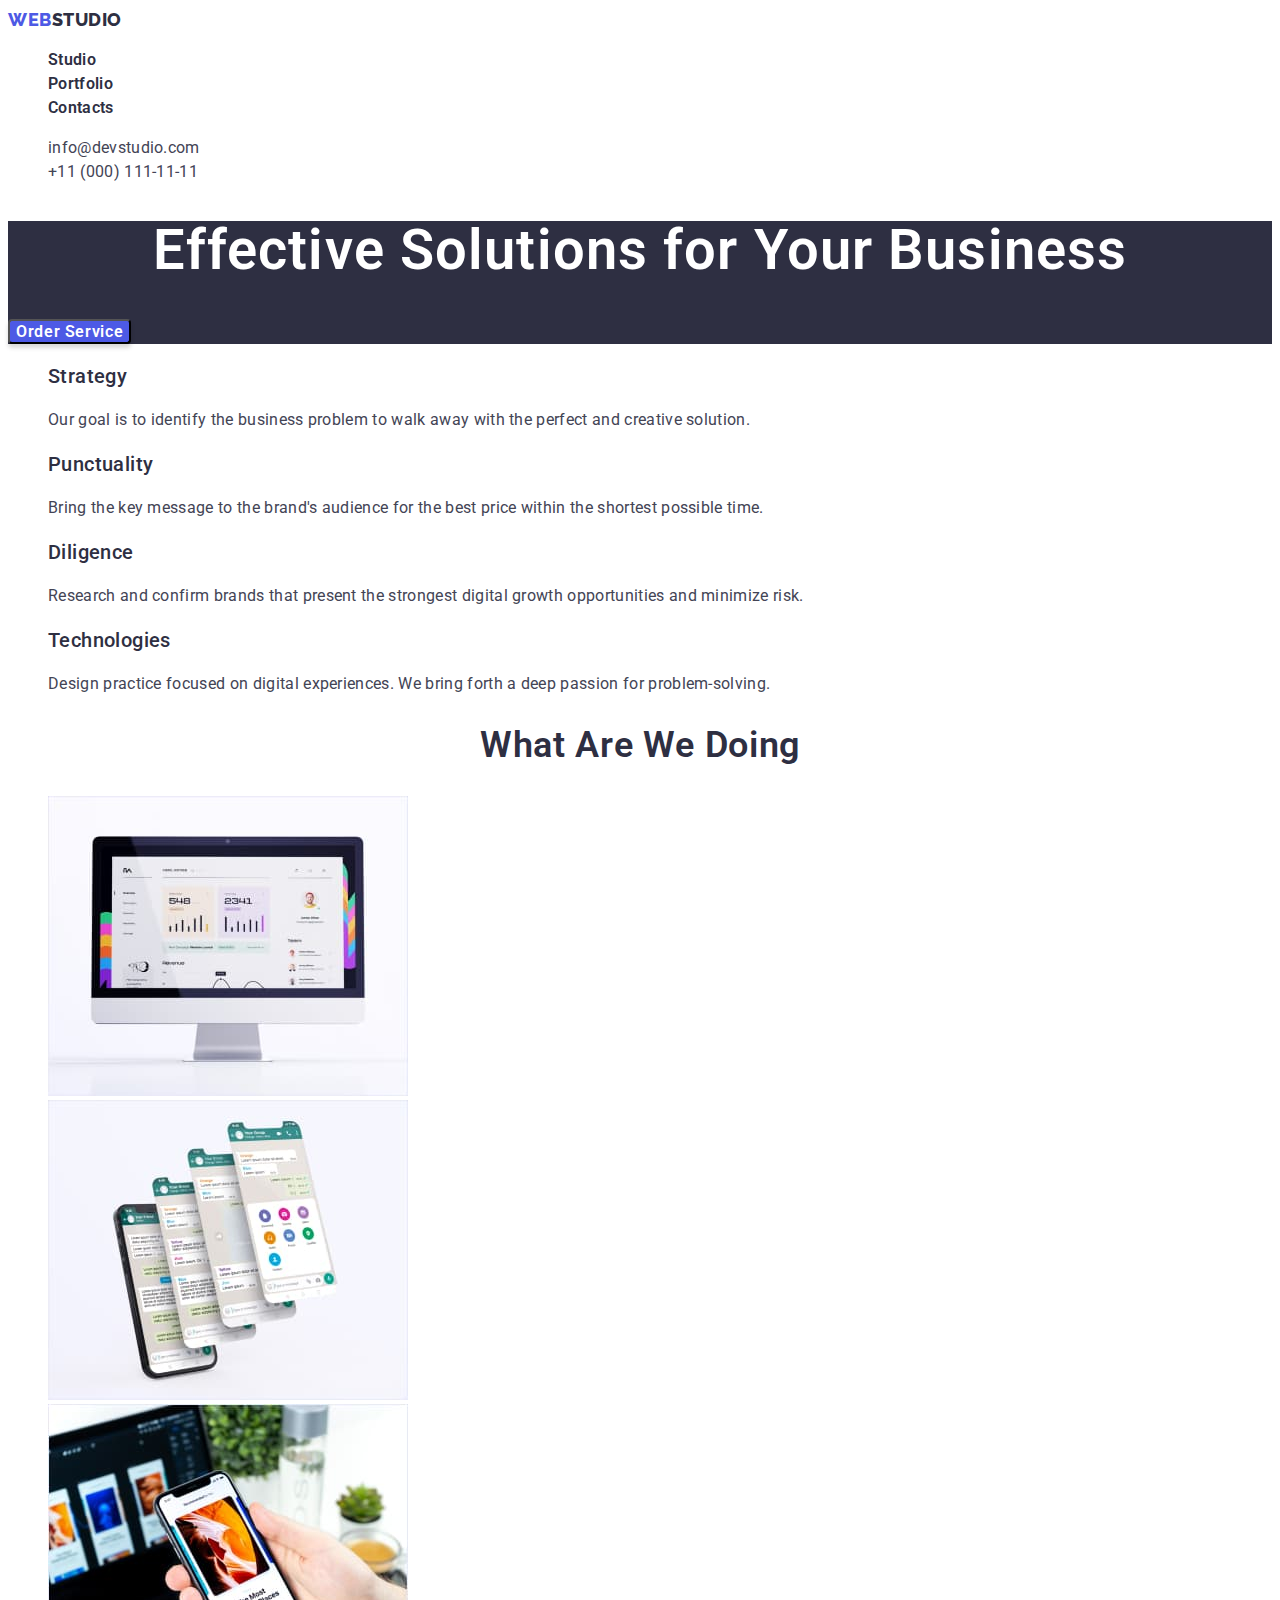
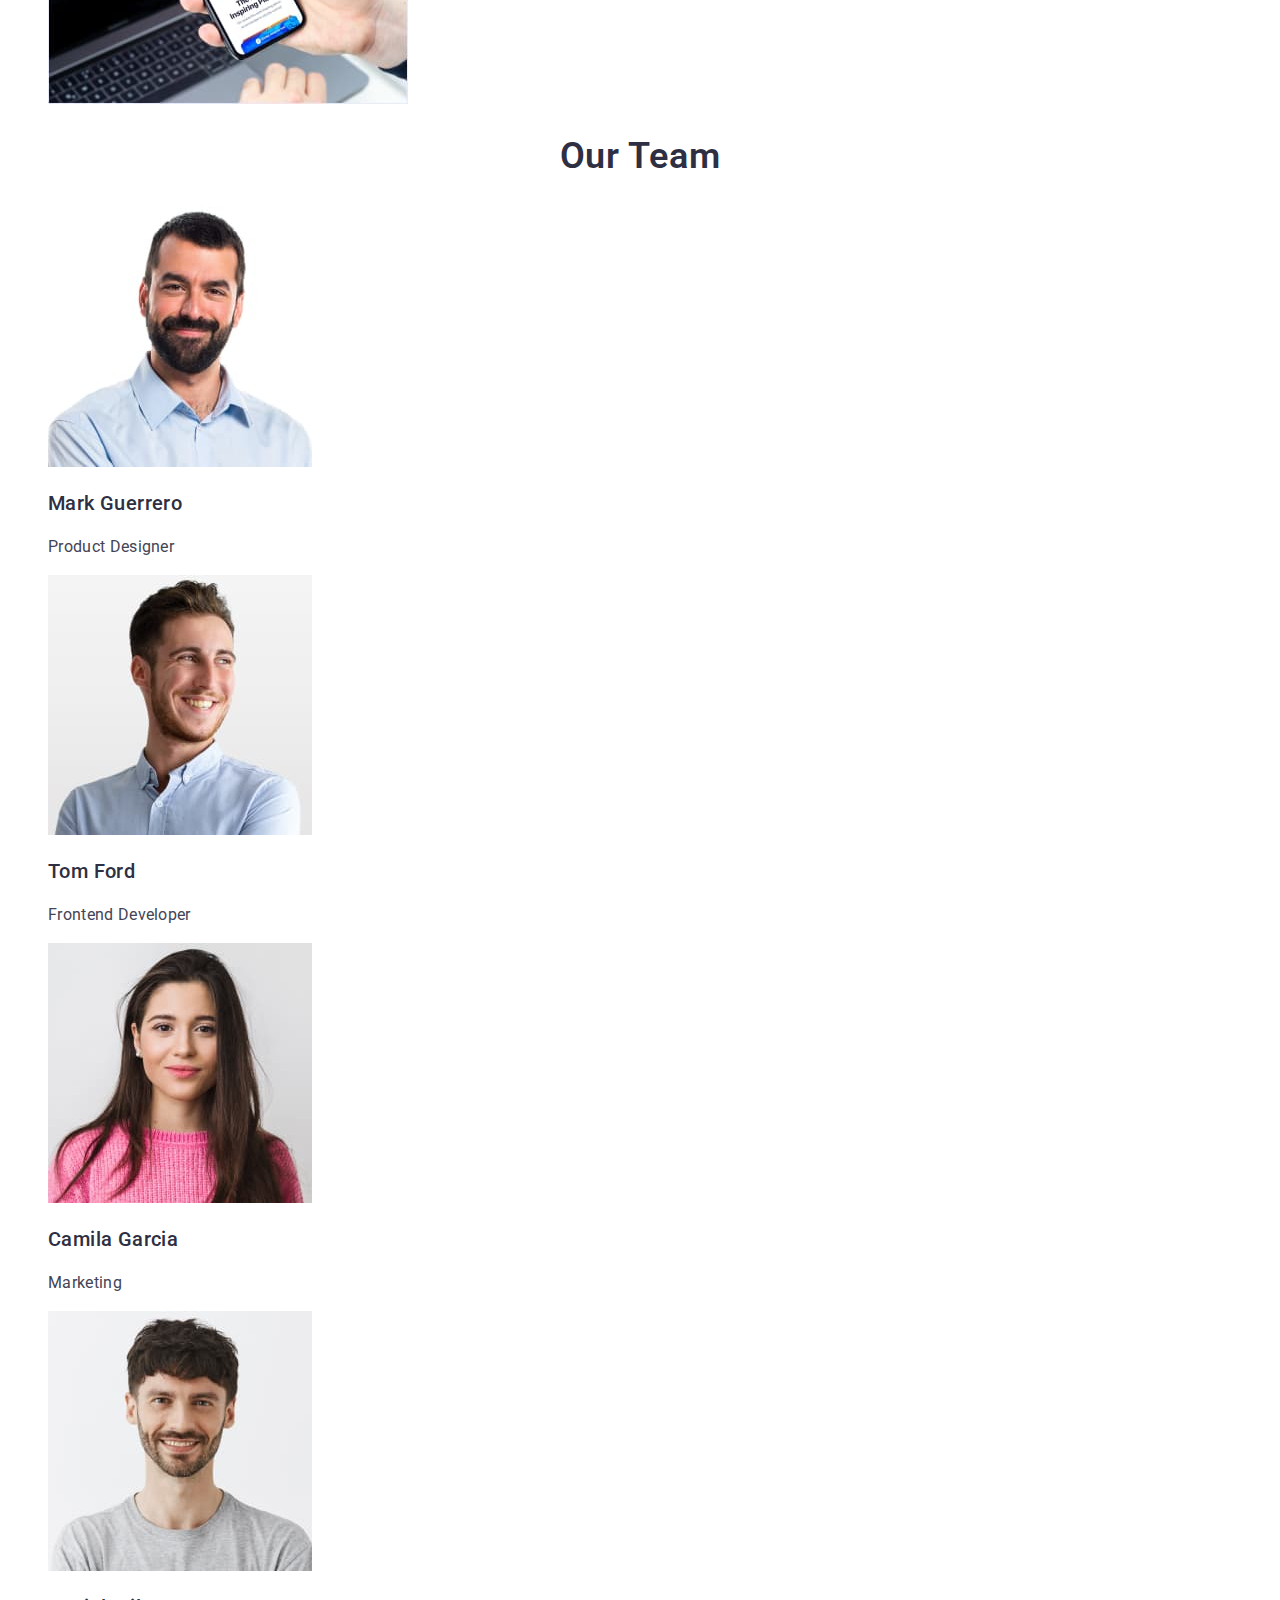
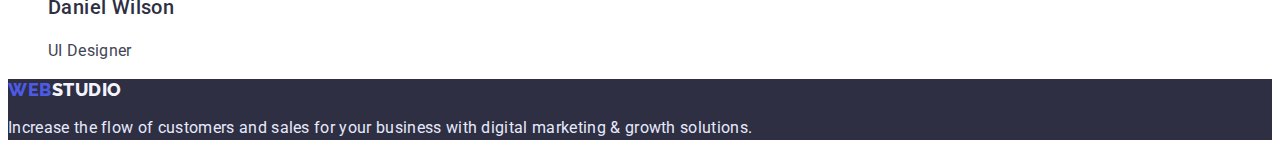
<file: index.html>
<!DOCTYPE html>
<html lang="en">
  <head>
    <meta charset="utf-8" />
    <meta http-equiv="X-UA-Compatible" content="IE=edge" />
    <title>WebStudio</title>
    <meta name="viewport" content="width=device-width, initial-scale=1" />
    <link rel="preconnect" href="https://fonts.googleapis.com" />
    <link rel="preconnect" href="https://fonts.googleapis.com" />
    <link rel="preconnect" href="https://fonts.gstatic.com" crossorigin />
    <link
      href="https://fonts.googleapis.com/css2?family=Montserrat:wght@400;700&family=Raleway:wght@800&family=Roboto:wght@400;500;700;900&display=swap"
      rel="stylesheet"
    />
    <link rel="stylesheet" href="./css/styles.css" />
  </head>
  <body>
    <header class="header">
      <nav class="header-navigation">
        <a class="header-logo-link link" href="./index.html"
          ><span class="header-logo-span">Web</span>Studio</a
        >
        <ul class="header-list list">
          <li class="header-item">
            <a class="header-item-link link" href="./index.html">Studio</a>
          </li>
          <li class="header-item">
            <a class="header-item-link link" href="./portfolio.html"
              >Portfolio</a
            >
          </li>
          <li class="header-item">
            <a class="header-item-link link" href="">Contacts</a>
          </li>
        </ul>
      </nav>
      <address class="header-addr">
        <ul class="addr-list list">
          <li class="addr-item">
            <a class="addr-item-link link" href="mailto:info@devstudio.com"
              >info@devstudio.com</a
            >
          </li>
          <li class="addr-item">
            <a class="addr-item-link link" href="tel:+110001111111"
              >+11 (000) 111-11-11</a
            >
          </li>
        </ul>
      </address>
    </header>
    <main>
      <section class="hero">
        <h1 class="hero-title">Effective Solutions for Your Business</h1>
        <button class="hero-btn" type="button">Order Service</button>
      </section>

      <section>
        <h2 class="visually-hidden benefit">Benefits</h2>
        <ul class="benefits-list list">
          <li>
            <h3 class="benefits-title">Strategy</h3>
            <p class="benefits-text">
              Our goal is to identify the business problem to walk away with the
              perfect and creative solution.
            </p>
          </li>
          <li>
            <h3 class="benefits-title">Punctuality</h3>
            <p class="benefits-text">
              Bring the key message to the brand's audience for the best price
              within the shortest possible time.
            </p>
          </li>
          <li>
            <h3 class="benefits-title">Diligence</h3>
            <p class="benefits-text">
              Research and confirm brands that present the strongest digital
              growth opportunities and minimize risk.
            </p>
          </li>
          <li>
            <h3 class="benefits-title">Technologies</h3>
            <p class="benefits-text">
              Design practice focused on digital experiences. We bring forth a
              deep passion for problem-solving.
            </p>
          </li>
        </ul>
      </section>

      <section class="work">
        <h2 class="work-title">What are we doing</h2>
        <ul class="work-list list">
          <li class="work-item">
            <a class="work-link" href=""
              ><img
                src="./images/img1.jpg"
                alt="photo analytics "
                width="360"
                class="work-img"
            /></a>
          </li>
          <li class="work-item">
            <a class="work-link" href=""
              ><img
                src="./images/img2.jpg"
                alt="photo mobile application"
                width="360"
                class="work-img"
            /></a>
          </li>
          <li class="work-item">
            <a class="work-link" href=""
              ><img
                src="./images/img3.jpg"
                alt="photo mobile site"
                width="360"
                class="work-img"
            /></a>
          </li>
        </ul>
      </section>

      <section class="team">
        <h2 class="team-title">Our Team</h2>

        <ul class="team-list list">
          <li class="team-item">
            <img
              src="./images/img4.jpg"
              alt="photo Mark Guerrero"
              width="264"
              class="team-img"
            />
            <h3 class="team-officer">Mark Guerrero</h3>
            <p class="team-text">Product Designer</p>
          </li>
          <li class="team-item">
            <img
              src="./images/img5.jpg"
              alt="photo Tom Ford"
              width="264"
              class="team-img"
            />
            <h3 class="team-officer">Tom Ford</h3>
            <p class="team-text">Frontend Developer</p>
          </li>
          <li class="team-item">
            <img
              src="./images/img6.jpg"
              alt="photo Camila Garcia"
              width="264"
              class="team-img"
            />
            <h3 class="team-officer">Camila Garcia</h3>
            <p class="team-text">Marketing</p>
          </li>
          <li class="team-item">
            <img
              src="./images/img7.jpg"
              alt="photo Daniel Wilson"
              width="264"
              class="team-img"
            />
            <h3 class="team-officer">Daniel Wilson</h3>
            <p class="team-text">UI Designer</p>
          </li>
        </ul>
      </section>
    </main>

    <footer class="footer">
      <a class="footer-logo link" href="./index.html"
        ><span class="header-logo-span">Web</span>Studio</a
      >
      <p class="footer-text">
        Increase the flow of customers and sales for your business with digital
        marketing & growth solutions.
      </p>
    </footer>
  </body>
</html>
</file>
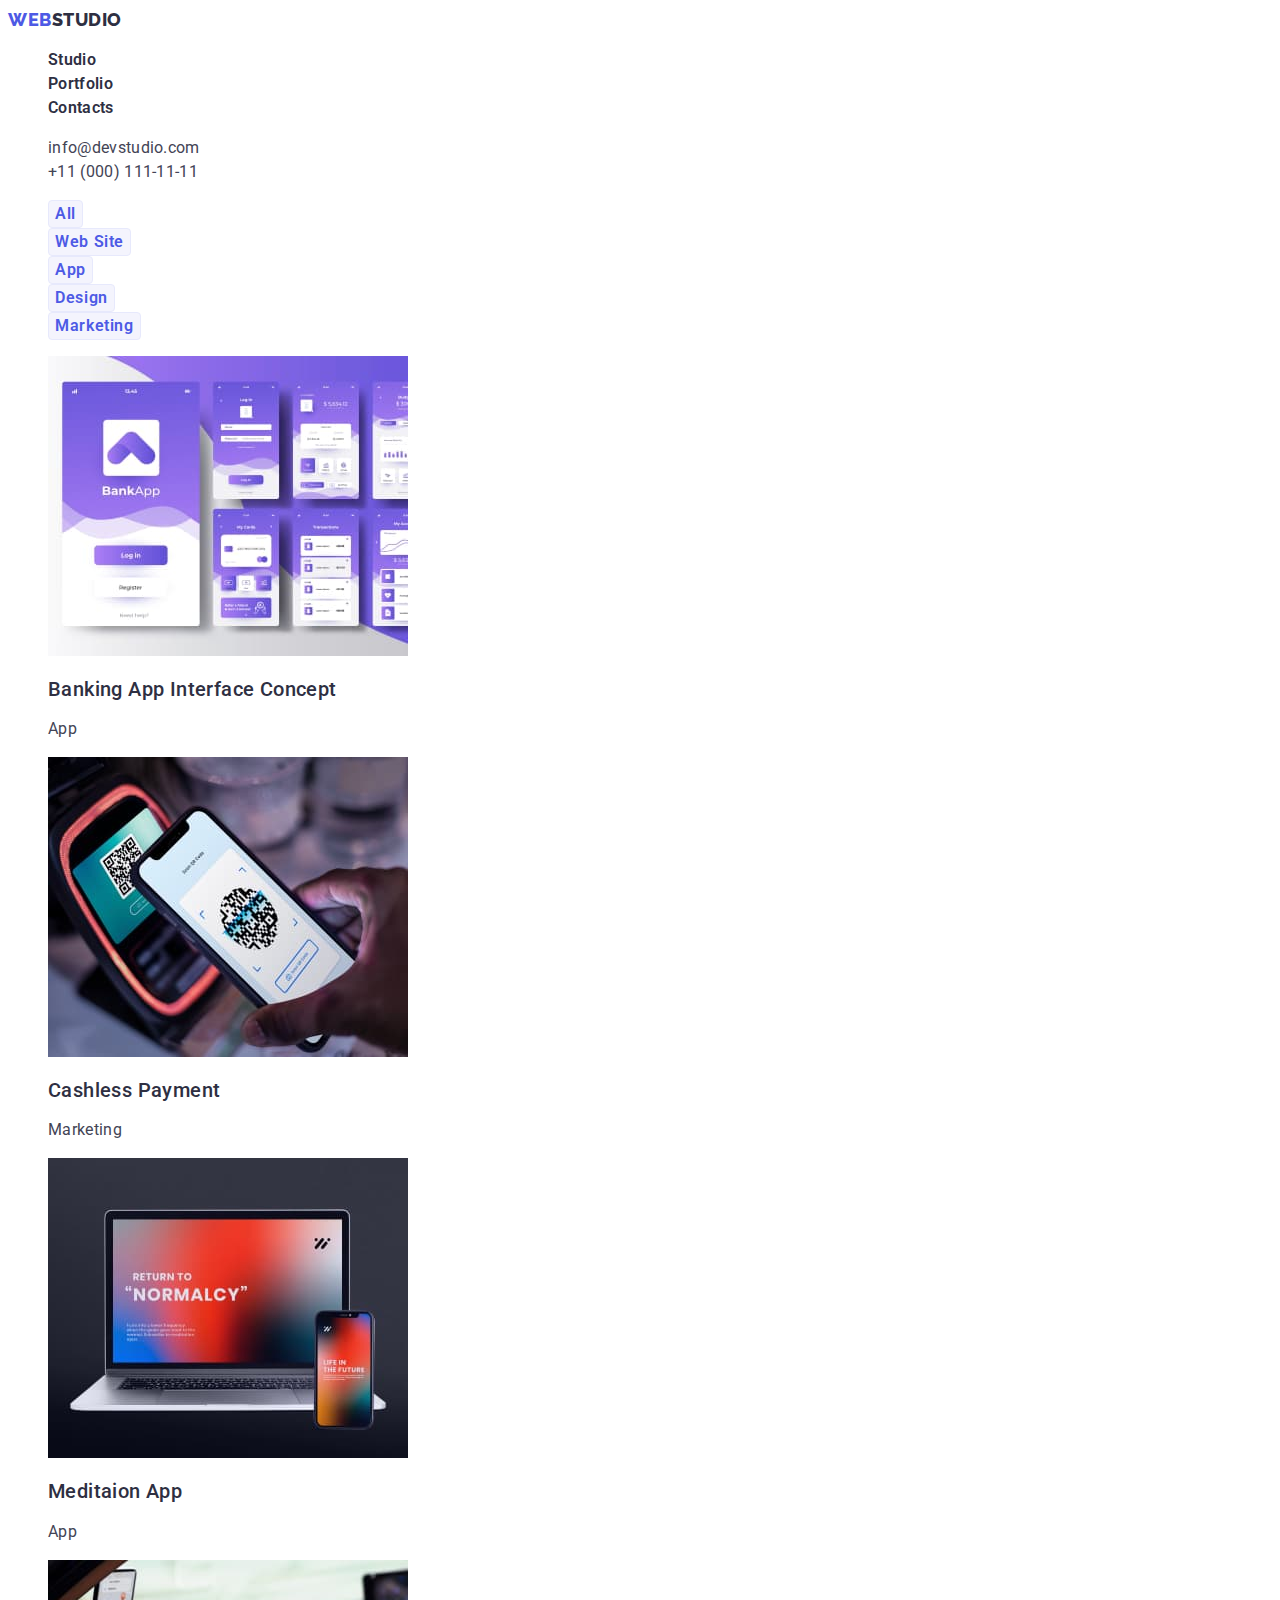
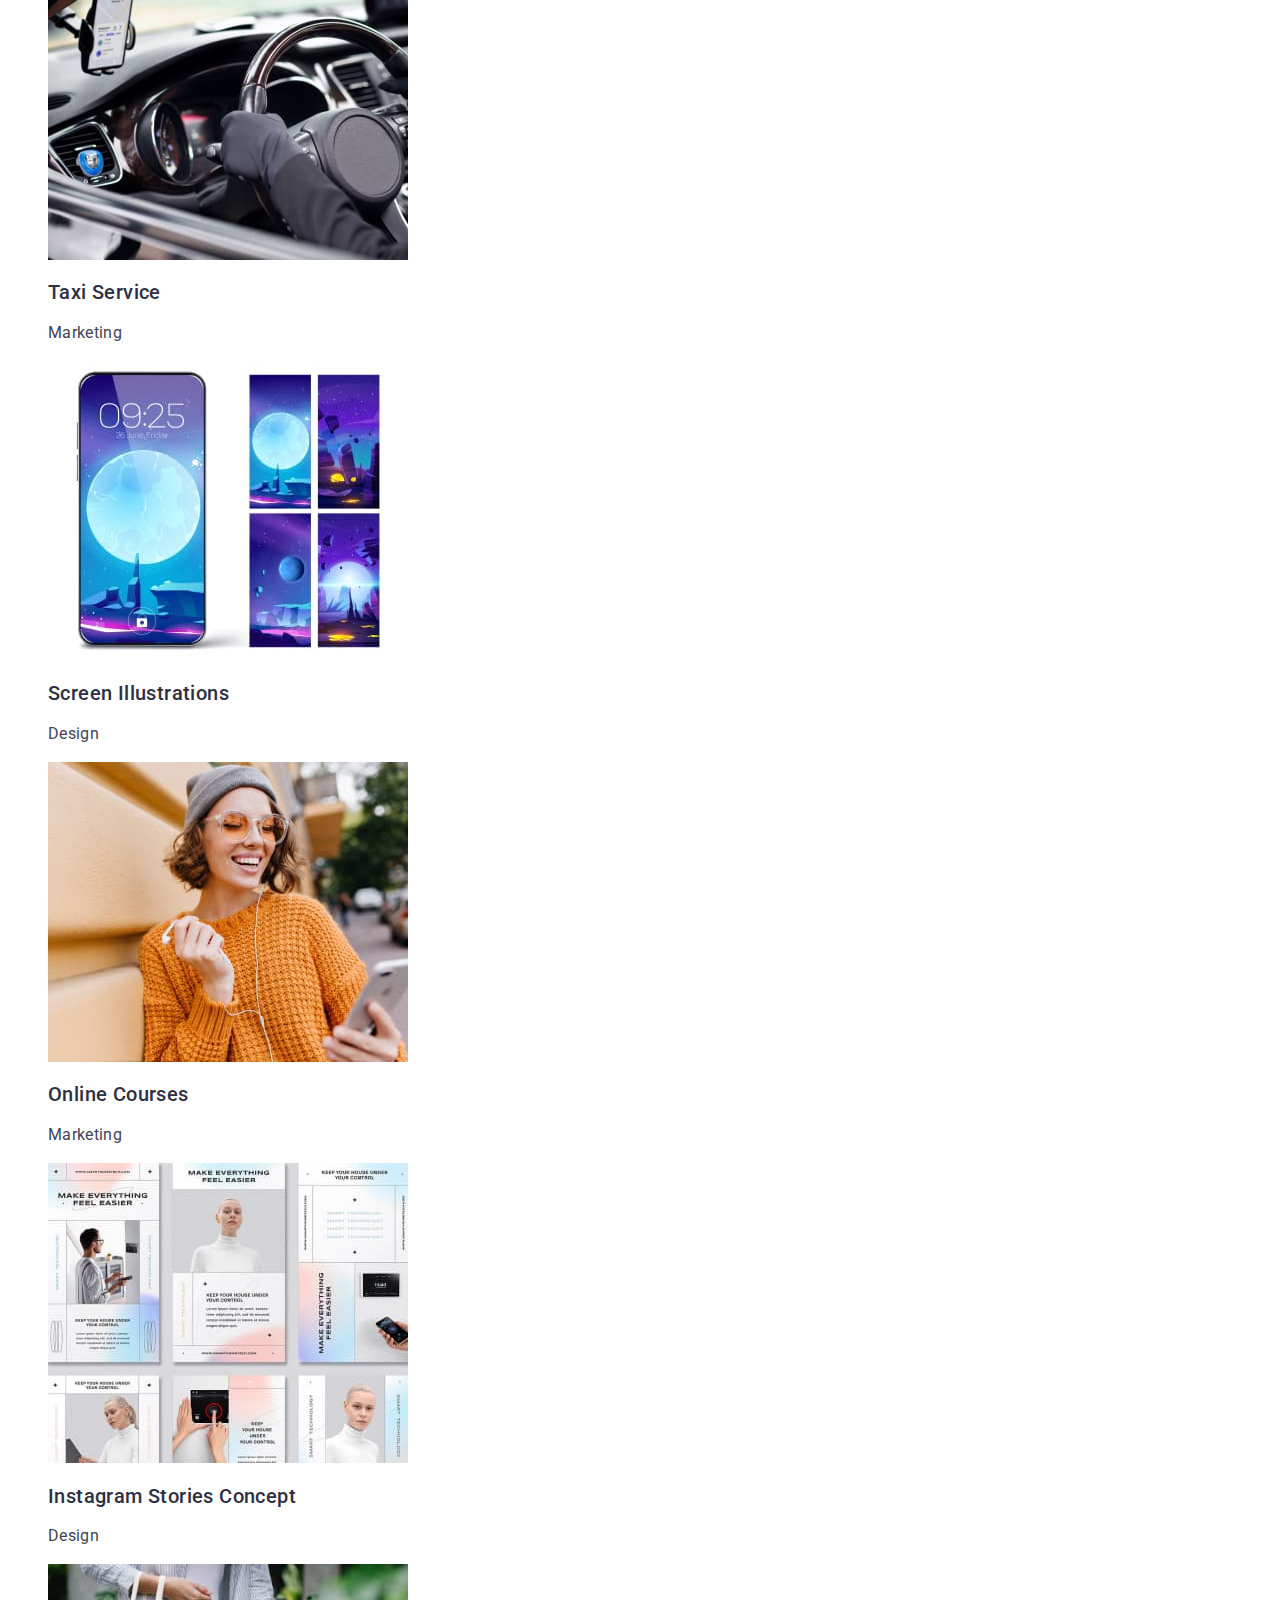
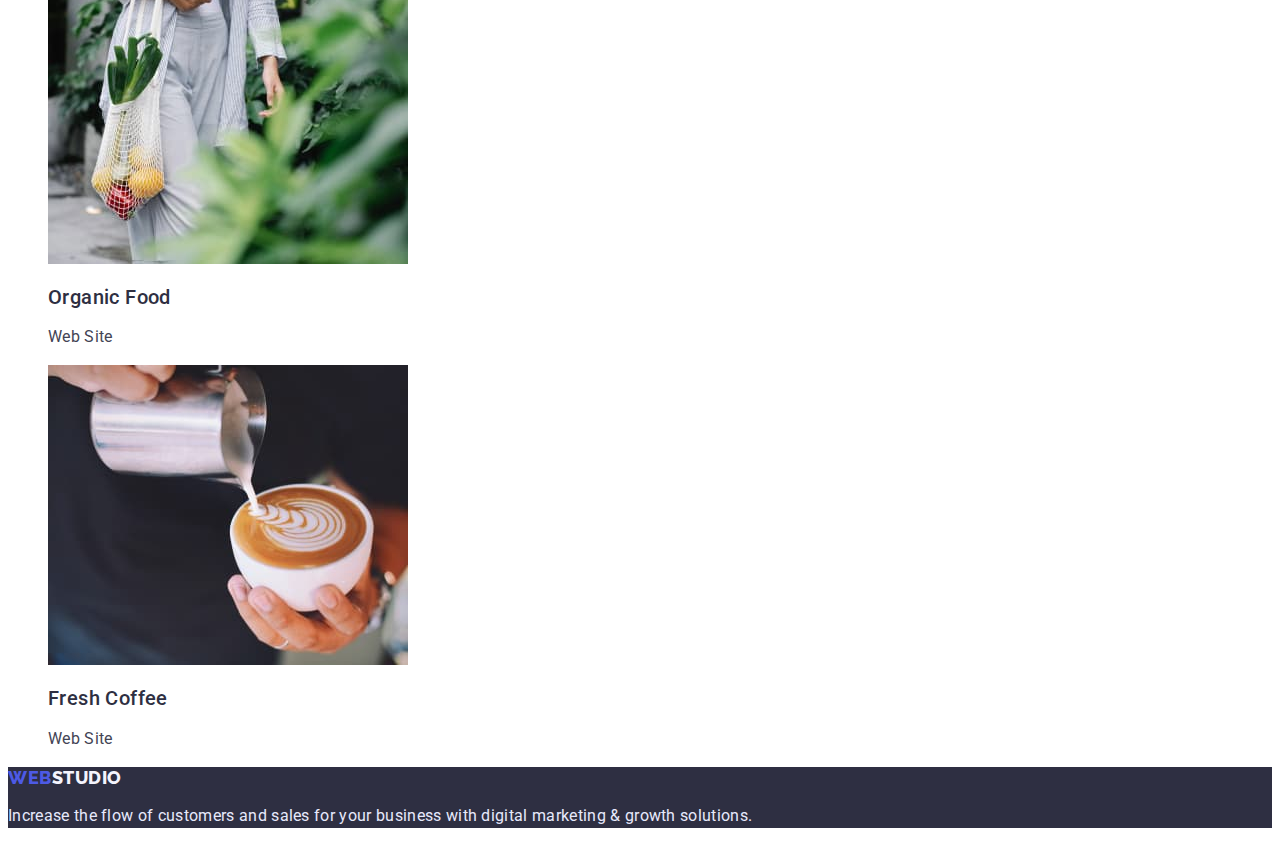
<file: portfolio.html>
<!DOCTYPE html>
<html lang="en">
  <head>
    <meta charset="utf-8" />
    <meta http-equiv="X-UA-Compatible" content="IE=edge" />
    <title>WebStudio</title>
    <meta name="viewport" content="width=device-width, initial-scale=1" />
    <link rel="preconnect" href="https://fonts.googleapis.com" />
    <link rel="preconnect" href="https://fonts.gstatic.com" crossorigin />
    <link
      href="https://fonts.googleapis.com/css2?family=Montserrat:wght@400;700&family=Raleway:wght@800&family=Roboto:wght@400;500;700;900&display=swap"
      rel="stylesheet"
    />
    <link rel="stylesheet" href="./css/styles.css" />
  </head>
  <body>
    <header class="header">
      <nav class="header-navigation">
        <a class="header-logo-link link" href="./index.html"
          ><span class="header-logo-span">Web</span>Studio</a
        >
        <ul class="header-list list">
          <li class="header-item">
            <a class="header-item-link link" href="./index.html">Studio</a>
          </li>
          <li class="header-item">
            <a class="header-item-link link" href="./portfolio.html"
              >Portfolio</a
            >
          </li>
          <li class="header-item">
            <a class="header-item-link link" href="">Contacts</a>
          </li>
        </ul>
      </nav>
      <address class="header-addr">
        <ul class="addr-list list">
          <li class="addr-item">
            <a class="addr-item-link link" href="mailto:info@devstudio.com"
              >info@devstudio.com</a
            >
          </li>
          <li class="addr-item">
            <a class="addr-item-link link" href="tel:+110001111111"
              >+11 (000) 111-11-11</a
            >
          </li>
        </ul>
      </address>
    </header>
    <section class="portfolio">
      <h1 class="visually-hidden">Portfolio</h1>
      <ul class="portfolio-list-filter list">
        <li class="portfolio-item-filter">
          <button class="portfolio-btn" type="button">All</button>
        </li>
        <li class="portfolio-item-filter">
          <button class="portfolio-btn" type="button">Web Site</button>
        </li>
        <li class="portfolio-item-filter">
          <button class="portfolio-btn" type="button">App</button>
        </li>
        <li class="portfolio-item-filter">
          <button class="portfolio-btn" type="button">Design</button>
        </li>
        <li class="portfolio-item-filter">
          <button class="portfolio-btn" type="button">Marketing</button>
        </li>
      </ul>
      <ul class="portfolio-list-img list">
        <li class="portfolio-item-img">
          <a class="portfolio-img-link link" href="">
            <img
              src="./images/img-portfilio1.jpg"
              alt="photo banking app interface concept"
              width="360"
            />
            <h2 class="portfolio-list-title">Banking App Interface Concept</h2>
            <p class="portfolio-list-text">App</p>
          </a>
        </li>
        <li class="portfolio-item-img">
          <a class="portfolio-img-link link" href="">
            <img
              src="./images/img-portfilio2.jpg"
              alt="photo cashless payment"
              width="360"
            />
            <h2 class="portfolio-list-title">Cashless Payment</h2>
            <p class="portfolio-list-text">Marketing</p>
          </a>
        </li>
        <li class="portfolio-item-img">
          <a class="portfolio-img-link link" href="">
            <img
              src="./images/img-portfilio3.jpg"
              alt="photo meditaion app"
              width="360"
            />
            <h2 class="portfolio-list-title">Meditaion App</h2>
            <p class="portfolio-list-text">App</p>
          </a>
        </li>
        <li class="portfolio-item-img">
          <a class="portfolio-img-link link" href="">
            <img
              src="./images/img-portfilio4.jpg"
              alt="photo taxi service"
              width="360"
            />
            <h2 class="portfolio-list-title">Taxi Service</h2>
            <p class="portfolio-list-text">Marketing</p>
          </a>
        </li>
        <li class="portfolio-item-img">
          <a class="portfolio-img-link link" href="">
            <img
              src="./images/img-portfilio5.jpg"
              alt="photo screen illustrations"
              width="360"
            />
            <h2 class="portfolio-list-title">Screen Illustrations</h2>
            <p class="portfolio-list-text">Design</p>
          </a>
        </li>
        <li class="portfolio-item-img">
          <a class="portfolio-img-link link" href="">
            <img
              src="./images/img-portfilio6.jpg"
              alt="photo online courses"
              width="360"
            />
            <h2 class="portfolio-list-title">Online Courses</h2>
            <p class="portfolio-list-text">Marketing</p>
          </a>
        </li>
        <li class="portfolio-item-img">
          <a class="portfolio-img-link link" href="">
            <img
              src="./images/img-portfilio7.jpg"
              alt="photo instagram stories concept"
              width="360"
            />
            <h2 class="portfolio-list-title">Instagram Stories Concept</h2>
            <p class="portfolio-list-text">Design</p>
          </a>
        </li>
        <li class="portfolio-item-img">
          <a class="portfolio-img-link link" href="">
            <img
              src="./images/img-portfilio8.jpg"
              alt="photo organic food"
              width="360"
            />
            <h2 class="portfolio-list-title">Organic Food</h2>
            <p class="portfolio-list-text">Web Site</p>
          </a>
        </li>
        <li class="portfolio-item-img">
          <a class="portfolio-img-link link" href="">
            <img
              src="./images/img-portfilio9.jpg"
              alt="photo Fresh Coffee"
              width="360"
            />
            <h2 class="portfolio-list-title">Fresh Coffee</h2>
            <p class="portfolio-list-text">Web Site</p>
          </a>
        </li>
      </ul>
    </section>

    <footer class="footer">
      <a class="footer-logo link" href="./index.html"
        ><span class="header-logo-span">Web</span>Studio</a
      >
      <p class="footer-text">
        Increase the flow of customers and sales for your business with digital
        marketing & growth solutions.
      </p>
    </footer>
  </body>
</html>
</file>
<file: css/styles.css>
/* logo color #4D5AE5, #2E2F42*/
/* primary color #434455 */
/* secondary color #2E2F42 */
/* logo footer color #4D5AE5, #F4F4FD */
/* footer color #E7E9FC */
/* footer color #2E2F42 */
:root {
  --first-logo-color: #4d5ae5;
  --prymary-color: #434455;
  --secondary-color: #2e2f42;
  --addr-active-color: #404bbf;
  --main-background: #ffffff;
  --footer-background: #2e2f42;
  --footer-logo-color: #f4f4fd;
  --header-logo-color: #2e2f42;
  --hero-btn-color: #ffffff;
  --footer-text-color: #e7e9fc;
  --portfolio-btn-background: #f4f4fd;
  --portfolio-btn-border-color: #e7e9fc;
}
.visually-hidden {
  position: absolute;
  width: 1px;
  height: 1px;
  margin: -1px;
  border: 0;
  padding: 0;
  white-space: nowrap;
  clip-path: inset(100%);
  clip: rect(0 0 0 0);
  overflow: hidden;
}
/* body style */
body {
  background: var(--main-background);
  font-family: "Roboto", sans-serif;
  color: var(--prymary-color);
}
button {
  cursor: pointer;
}
.link {
  color: var(--prymary-color);
  font-style: normal;
  text-decoration: none;
}
.list {
  list-style: none;
}

/* Header */
.header {
}
.header-navigation {
}
.header-logo-link {
  color: var(--header-logo-color);
  font-family: "Raleway", sans-serif;
  font-weight: 800;
  font-size: 18px;
  line-height: 1.33;
  letter-spacing: 0.03em;
  text-transform: uppercase;
}
.header-logo-span {
  color: var(--first-logo-color);
}
.header-item-link {
  color: var(--secondary-color);
  font-weight: 600;
  font-size: 16px;
  line-height: 1.5;
  letter-spacing: 0.02em;
}

.header-item-link:hover,
.header-item-link:focus {
  color: var(--addr-active-color);
}

.header-item {
}
.header-item-link {
}
.header-addr {
}
.addr-item-link {
  color: var(--prymary-color);
  font-size: 16px;
  line-height: 1.5;
  letter-spacing: 0.02em;
  font-weight: 400;
}
.addr-item-link:hover,
.addr-item-link:focus {
  color: var(--addr-active-color);
}
.addr-item {
}
.addt-item-link {
}
/* hero */
.hero {
  background-color: var(--footer-background);
}
.hero-title {
  font-weight: 600;
  font-size: 56px;
  line-height: 1.07;
  text-align: center;
  letter-spacing: 0.02em;

  color: var(--main-background);
}
.hero-btn:hover,
.hero-btn:focus {
  background-color: var(--addr-active-color);
}
.hero-btn {
  background-color: var(--first-logo-color);
  color: var(--hero-btn-color);
  box-shadow: 0px 4px 4px rgba(0, 0, 0, 0.15);
  border-radius: 4px;
  font-family: "Roboto";
  font-weight: 600;
  font-size: 16px;
  line-height: 1.19;
  letter-spacing: 0.04em;
}
/* Benefits */

.benefit {
}
.benefits-title {
  font-weight: 500;
  font-size: 20px;
  line-height: 1.2;
  letter-spacing: 0.02em;
  color: var(--secondary-color);
}
.benefits-text {
  font-size: 16px;
  line-height: 1.5;
  letter-spacing: 0.02em;
  color: var(--prymary-color);
}
/* Work */
.work {
}
.work-title {
  font-weight: 600;
  font-size: 36px;
  line-height: 1.11;
  text-align: center;
  letter-spacing: 0.02em;
  text-transform: capitalize;
  color: var(--secondary-color);
}
.work-list {
}
.work-item {
}
.work-link {
}
.work-img {
}
/* team */
.team {
}
.team-title {
  font-weight: 600;
  font-size: 36px;
  line-height: 1.11;
  text-align: center;
  letter-spacing: 0.02em;
  text-transform: capitalize;
  color: var(--secondary-color);
}
.team-list {
}
.team-item {
}
.team-img {
}
.team-officer {
  font-weight: 500;
  font-size: 20px;
  line-height: 1.2;
  letter-spacing: 0.02em;
  color: var(--secondary-color);
}
.team-text {
  font-size: 16px;
  line-height: 1.5;
  letter-spacing: 0.02em;
}
/* Footer */
.footer {
  background-color: var(--footer-background);
}
.footer-logo {
  font-family: "Raleway", sans-serif;
  font-weight: 800;
  font-size: 18px;
  line-height: 1.17;
  letter-spacing: 0.03em;
  text-transform: uppercase;
  color: var(--footer-logo-color);
}
.footer-text {
  font-size: 16px;
  line-height: 1.5;
  letter-spacing: 0.02em;
  color: var(--footer-text-color);
}
/* Portfolio */
.portfolio-btn:hover,
.portfolio-btn:focus {
  background-color: var(--first-logo-color);
  color: #ffffff;
}
.portfolio-btn {
  color: var(--first-logo-color);
  background: var(--portfolio-btn-background);
  border: 1px solid var(--portfolio-btn-border-color);
  border-radius: 4px;
  font-family: "Roboto";
  /* font-style: normal; */
  font-weight: 600;
  font-size: 16px;
  line-height: 1.5;
  text-align: center;
  letter-spacing: 0.04em;
}
.portfolio-list-title {
  color: var(--secondary-color);
  font-weight: 500;
  font-size: 20px;
  line-height: 1.2;
  letter-spacing: 0.02em;
}
.portfolio-list-text {
  font-size: 16px;
  line-height: 1.5;
  letter-spacing: 0.02em;
}
</file>
